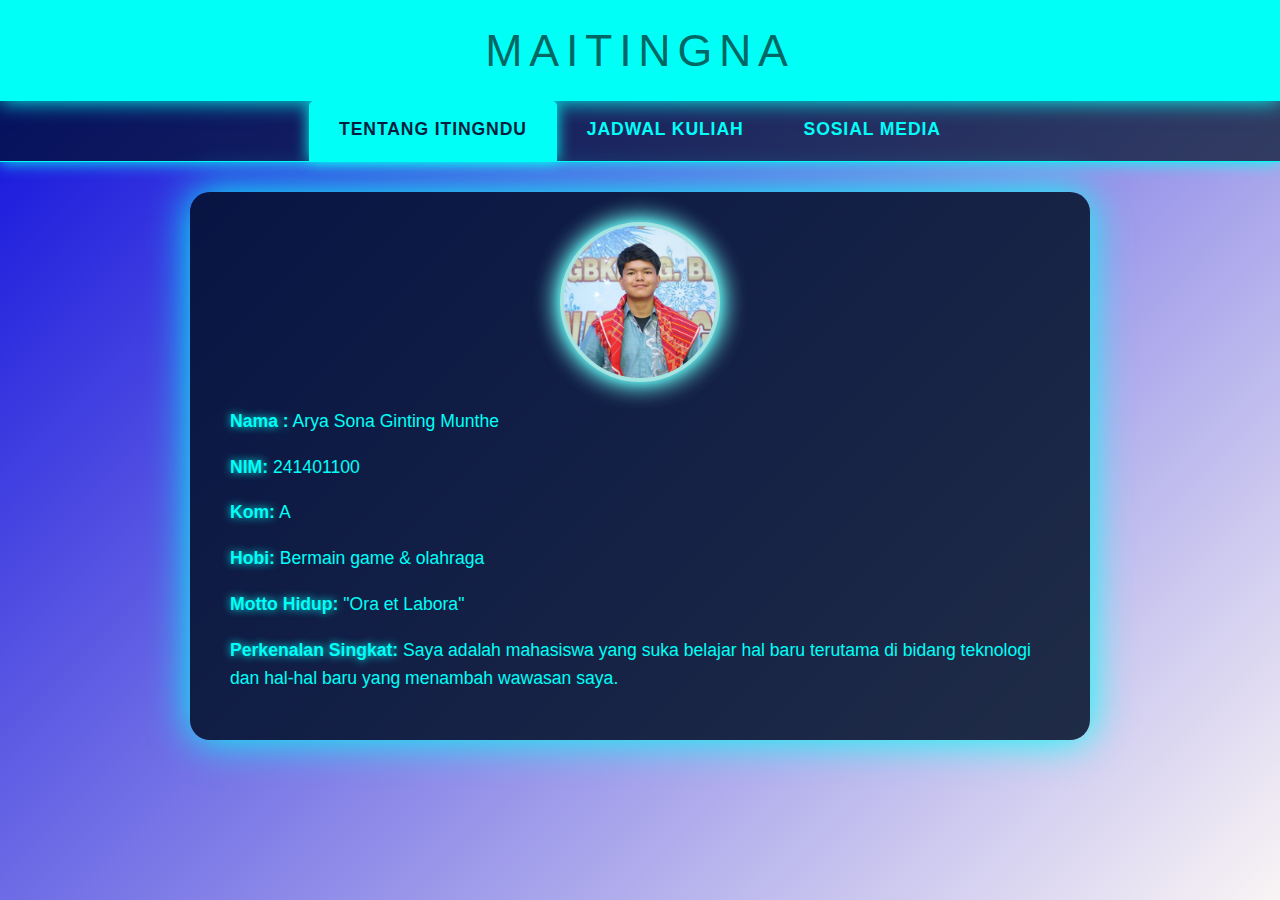
<file: index.html>
<!DOCTYPE html>
<html lang="id">
<head>
  <meta charset="UTF-8" />
  <title>Website gwehhh</title>
  <link href="https://cdnjs.cloudflare.com/ajax/libs/font-awesome/6.4.0/css/all.min.css" rel="stylesheet" />
  <!-- Referensi ke file CSS eksternal -->
  <link rel="stylesheet" href="style.css">
</head>
<body>


  <header>
    MAITINGNA
    <div id="time"></div>
  </header>

  <nav>
    <a href="#" class="active" onclick="showSection(event, 'tentang')">Tentang Itingndu</a>
    <a href="#" onclick="showSection(event, 'jadwal')">Jadwal Kuliah</a>
    <a href="#" onclick="showSection(event, 'sosmed')">Sosial Media</a>
  </nav>

  <div class="container" id="mainContent" style="display:block;">
    <section id="tentang" class="active">
      <img src="kkt.jpg" alt="Foto Mahasiswa" class="profile" />
      <p><strong>Nama :</strong> Arya Sona Ginting Munthe</p>
      <p><strong>NIM:</strong> 241401100</p>
      <p><strong>Kom:</strong> A</p>
      <p><strong>Hobi:</strong> Bermain game & olahraga</p>
      <p><strong>Motto Hidup:</strong> "Ora et Labora"</p>
      <p><strong>Perkenalan Singkat:</strong> Saya adalah mahasiswa yang suka belajar hal baru terutama di bidang teknologi dan hal-hal baru yang menambah wawasan saya.</p>
    </section>

    <section id="jadwal">
      <h2>Jadwal Kuliah</h2>
      <table>
        <tr>
          <th>Hari</th>
          <th>Mata Kuliah</th>
          <th>Waktu</th>
        </tr>
        <tr><td>Senin</td><td>Lab Basis Data</td><td>08.00 - 09.40</td></tr>
        <tr><td></td><td>Lab Pemrograman Web</td><td>10.30 - 12.10</td></tr>
        <tr><td></td><td>Seni dan Kebugaran Masyarakat</td><td>13.00 - 14.40</td></tr>
        <tr><td>Selasa</td><td>IELTS Preparation</td><td>10.30 - 12.10</td></tr>
        <tr><td>Rabu</td><td>Pemrograman Website</td><td>08.00 - 10.30</td></tr>
        <tr><td></td><td>Organisasi Arsitektur Komputer</td><td>10.30 - 13.00</td></tr>
        <tr><td></td><td>Basis Data</td><td>14.40 - 17.10</td></tr>
        <tr><td>Kamis</td><td>Etika Profesi</td><td>08.00 - 09.40</td></tr>
        <tr><td></td><td>Lab Struktur Data</td><td>13.00 - 14.40</td></tr>
        <tr><td>Jumat</td><td>Wira Usaha Digital</td><td>08.00 - 09.40</td></tr>
        <tr><td></td><td>Struktur Data</td><td>13.50 - 16.20</td></tr>
      </table>
    </section>

    <section id="sosmed">
      <h2>Sosial Media</h2>
      <div class="social">
        <p>Instagram</p>
        <a href="https://www.instagram.com/_arya00m/" target="_blank" rel="noopener noreferrer">
          <i class="fab fa-instagram"></i> @_arya00m
        </a>
      </div>
      <div class="social">
        <p>GitHub</p>
        <a href="https://github.com/AryaSonaGinting/" target="_blank" rel="noopener noreferrer">
          <i class="fab fa-github"></i> AryaSonaGinting
        </a>
      </div>
      <div class="social">
        <p>Whatsapp</p>
        <a href="https://wa.me/082374366653" target="_blank" rel="noopener noreferrer">
          <i class="fab fa-whatsapp"></i> Whatsapp Arya G Munthe
        </a>
      </div>
    </section>
  </div>

  <div class="sesuatu"></div>

  <!-- Referensi ke file JS eksternal -->
  <script src="script.js"></script>
</body>
</html>
</file>
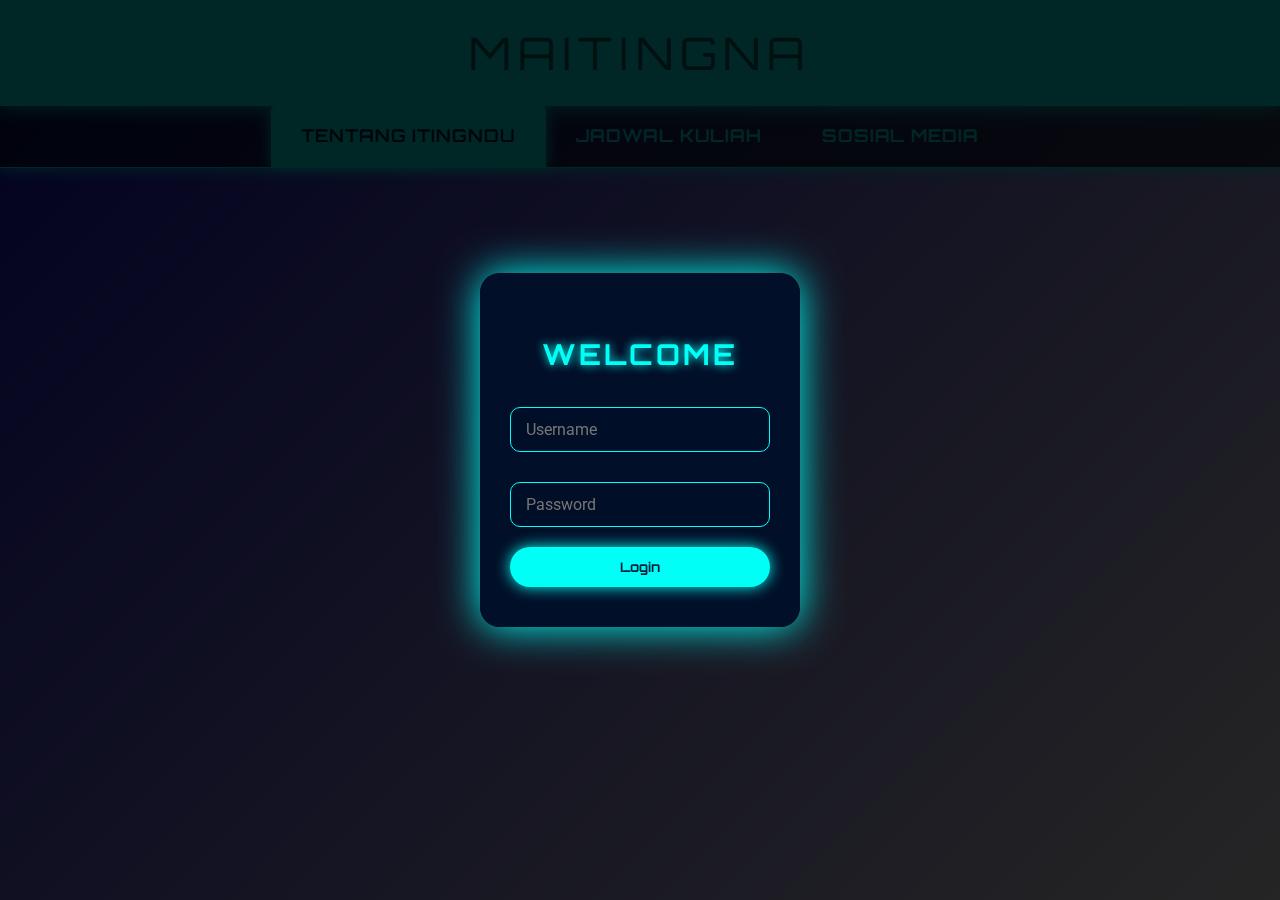
<file: tugas pemweb/index.html>
<!DOCTYPE html>
<html lang="id">
<head>
  <meta charset="UTF-8" />
  <title>Website gwehhh</title>
  <link href="https://cdnjs.cloudflare.com/ajax/libs/font-awesome/6.4.0/css/all.min.css" rel="stylesheet" />
  <style>
    @import url('https://fonts.googleapis.com/css2?family=Orbitron:wght@500&family=Roboto&display=swap');

    * {
      box-sizing: border-box;
      transition: all 0.3s ease;
    }
    body {
      margin: 0;
      padding: 0;
      font-family: 'Roboto', sans-serif;
      background: linear-gradient(135deg, #0b0bdb, #f9f4f4);
      color: #00fff7;
      min-height: 100vh;
      display: flex;
      flex-direction: column;
      align-items: center;
      overflow-x: hidden;
    }
    header {
      width: 100%;
      background: #00fff7;
      box-shadow: 0 0 20px #00fff7;
      padding: 25px 0;
      text-align: center;
      font-family: 'Orbitron', sans-serif;
      font-size: 2.8rem;
      color: rgba(0, 0, 0, 0.616);
      letter-spacing: 0.15em;
      text-transform: uppercase;
      text-shadow: 0 0 10px #00fff7;
      user-select: none;
      position: relative;
    }
    #time {
      position: absolute;
      right: 20px;
      top: 50%;
      transform: translateY(-50%);
      font-family: 'Orbitron', sans-serif;
      font-size: 1.2rem;
      color: #001f3f;
      user-select: none;
    }
    nav {
      width: 100%;
      background: rgba(0, 15, 40, 0.7);
      display: flex;
      justify-content: center;
      box-shadow: 0 0 15px #00fff7;
      border-bottom: 1px solid #00fff7;
      user-select: none;
    }
    nav a {
      color: #00fff7;
      padding: 18px 30px;
      text-decoration: none;
      font-weight: 600;
      font-size: 1.1rem;
      letter-spacing: 0.05em;
      border-bottom: 3px solid transparent;
      text-transform: uppercase;
      font-family: 'Orbitron', sans-serif;
      cursor: pointer;
      position: relative;
      overflow: hidden;
    }
    nav a::before {
      content: '';
      position: absolute;
      bottom: 0;
      left: 50%;
      width: 0;
      height: 3px;
      background: #00fff7;
      transition: 0.3s ease;
      transform: translateX(-50%);
      border-radius: 2px;
    }
    nav a:hover,
    nav a.active {
      color: #001f3f;
      background: #00fff7;
      border-radius: 5px 5px 0 0;
      box-shadow: 0 0 15px #00fff7;
    }
    nav a:hover::before,
    nav a.active::before {
      width: 80%;
    }

    .container {
      max-width: 900px;
      background: rgba(0, 15, 40, 0.85);
      margin: 30px auto 50px;
      padding: 30px 40px;
      border-radius: 20px;
      box-shadow: 0 0 40px #00fff7;
      color: #00fff7;
      font-size: 1.1rem;
      line-height: 1.6;
      user-select: text;
      min-height: 400px;
    }
    section {
      display: none;
      animation: fadeIn 0.8s ease forwards;
    }
    section.active {
      display: block;
    }
    @keyframes fadeIn {
      from {opacity: 0; transform: translateY(15px);}
      to {opacity: 1; transform: translateY(0);}
    }

    img.profile {
      display: block;
      margin: 0 auto 25px;
      border-radius: 50%;
      width: 160px;
      height: 160px;
      object-fit: cover;
      border: 4px solid #a2e5e3;
      box-shadow: 0 0 25px #00fff7;
      filter: drop-shadow(0 0 5px #e1e5e5);
      transition: transform 0.4s ease;
    }
    img.profile:hover {
      transform: scale(1.1) rotate(5deg);
      box-shadow: 0 0 40px #00fff7, 0 0 60px #00fff7;
    }

    p strong {
      color: #00fff7;
      text-shadow: 0 0 8px #00fff7;
    }

    table {
      width: 100%;
      border-collapse: collapse;
      margin-top: 20px;
      color: #00fff7;
      font-family: 'Orbitron', sans-serif;
      font-size: 1rem;
      box-shadow: 0 0 20px #00fff7;
      border-radius: 12px;
      overflow: hidden;
    }
    th, td {
      padding: 12px 15px;
      border: 1px solid #00fff7;
      text-align: center;
      background: rgba(0, 15, 40, 0.7);
      transition: background 0.3s ease;
    }
    th {
      background: #00fff7;
      color: #001f3f;
      text-transform: uppercase;
      letter-spacing: 0.1em;
      box-shadow: inset 0 0 10px #00fff7;
    }
    tr:hover td {
      background: #001f3f;
      color: #00fff7;
      box-shadow: inset 0 0 15px #00fff7;
    }

    .social {
      text-align: center;
      margin-top: 25px;
      font-size: 1.2rem;
      font-weight: 600;
      letter-spacing: 0.05em;
      font-family: 'Orbitron', sans-serif;
      color: #00fff7;
      user-select: none;
    }
    .social p {
      margin: 0 0 8px;
      text-transform: uppercase;
      text-shadow: 0 0 10px #00fff7;
    }
    .social a {
      color: #00fff7;
      font-weight: 700;
      text-decoration: none;
      display: inline-flex;
      align-items: center;
      gap: 8px;
      padding: 8px 15px;
      border: 2px solid #00fff7;
      border-radius: 30px;
      box-shadow: 0 0 15px #00fff7;
      transition: background 0.3s ease, color 0.3s ease;
      user-select: text;
    }
    .social a:hover {
      background: #00fff7;
      color: #001f3f;
      box-shadow: 0 0 30px #00fff7;
    }
    .social a i {
      font-size: 1.3rem;
    }
    #loginModal {
      position: fixed;
      top: 0; left: 0; right: 0; bottom: 0;
      background: rgba(0,0,0,0.85);
      display: flex;
      justify-content: center;
      align-items: center;
      z-index: 9999;
      user-select: none;
    }
    #loginBox {
      background: rgba(0, 15, 40, 0.95);
      padding: 40px 30px;
      border-radius: 20px;
      box-shadow: 0 0 40px #00fff7;
      width: 320px;
      text-align: center;
      color: #00fff7;
      font-family: 'Orbitron', sans-serif;
    }
    #loginBox h2 {
      margin-bottom: 25px;
      text-transform: uppercase;
      letter-spacing: 0.1em;
      font-weight: 700;
      font-size: 1.8rem;
      text-shadow: 0 0 10px #00fff7;
    }
    #loginBox input[type="text"],
    #loginBox input[type="password"] {
      width: 100%;
      padding: 12px 15px;
      margin: 10px 0 20px;
      border-radius: 10px;
      border: 1px solid #00fff7;
      background: rgba(0, 15, 40, 0.7);
      color: #00fff7;
      font-size: 1rem;
      font-family: 'Roboto', sans-serif;
      outline: none;
      transition: border-color 0.3s ease;
    }
    #loginBox input[type="text"]:focus,
    #loginBox input[type="password"]:focus {
      border-color: #00fff7;
      box-shadow: 0 0 10px #00fff7;
    }
    #loginBox button {
      background: #00fff7;
      color: #001f3f;
      border: none;
      padding: 12px 25px;
      border-radius: 30px;
      font-weight: 700;
      font-family: 'Orbitron', sans-serif;
      cursor: pointer;
      box-shadow: 0 0 15px #00fff7;
      transition: background 0.3s ease, color 0.3s ease;
      user-select: none;
      width: 100%;
    }
    #loginBox button:hover {
      background: #001f3f;
      color: #00fff7;
      box-shadow: 0 0 30px #00fff7;
    }
    #loginError {
      color: #ff4c4c;
      font-weight: 700;
      margin-top: -15px;
      margin-bottom: 15px;
      display: none;
      font-family: 'Orbitron', sans-serif;
    }

    @media (max-width: 600px) {
      nav {
        flex-direction: column;
      }
      nav a {
        padding: 12px 0;
        border-radius: 0;
        border-bottom: 1px solid #00fff7;
      }
      nav a:last-child {
        border-bottom: none;
      }
      .container {
        margin: 20px 15px 40px;
        padding: 25px 20px;
      }
      img.profile {
        width: 130px;
        height: 130px;
      }
      table {
        font-size: 0.9rem;
      }
    }
  </style>
</head>
<body>
  <div id="loginModal">
    <div id="loginBox">
      <h2>Welcome</h2>
      <input type="text" id="username" placeholder="Username" autocomplete="off" />
      <input type="password" id="password" placeholder="Password" autocomplete="off" />
      <div id="loginError">Username atau password salah!</div>
      <button onclick="login()">Login</button>
    </div>
  </div>

  <header>
    MAITINGNA
    <div id="time"></div>
  </header>

  <nav>
    <a href="#" class="active" onclick="showSection(event, 'tentang')">Tentang Itingndu</a>
    <a href="#" onclick="showSection(event, 'jadwal')">Jadwal Kuliah</a>
    <a href="#" onclick="showSection(event, 'sosmed')">Sosial Media</a>
  </nav>

  <div class="container" id="mainContent" style="display:none;">
    <section id="tentang" class="active">
      <img src="kkt.jpg" alt="Foto Mahasiswa" class="profile" />
      <p><strong>Nama :</strong> Arya Sona Ginting Munthe</p>
      <p><strong>NIM:</strong> 241401100</p>
      <p><strong>Kom:</strong> A</p>
      <p><strong>Hobi:</strong> Bermain game & olahraga</p>
      <p><strong>Motto Hidup:</strong> "Ora et Labora"</p>
      <p><strong>Perkenalan Singkat:</strong> Saya adalah mahasiswa yang suka belajar hal baru terutama di bidang teknologi dan hal-hal baru yang menambah wawasan saya.</p>
    </section>

    <section id="jadwal">
      <h2 style="font-family: 'Orbitron', sans-serif; text-align:center; margin-bottom: 20px; text-transform: uppercase; letter-spacing: 0.1em; color: #00fff7; text-shadow: 0 0 10px #00fff7;">Jadwal Kuliah</h2>
      <table>
        <tr>
          <th>Hari</th>
          <th>Mata Kuliah</th>
          <th>Waktu</th>
        </tr>
        <tr><td>Senin</td><td>Lab Basis Data</td><td>08.00 - 09.40</td></tr>
        <tr><td></td><td>Lab Pemrograman Web</td><td>10.30 - 12.10</td></tr>
        <tr><td></td><td>Seni dan Kebugaran Masyarakat</td><td>13.00 - 14.40</td></tr>
        <tr><td>Selasa</td><td>IELTS Preparation</td><td>10.30 - 12.10</td></tr>
        <tr><td>Rabu</td><td>Pemrograman Website</td><td>08.00 - 10.30</td></tr>
        <tr><td></td><td>Organisasi Arsitektur Komputer</td><td>10.30 - 13.00</td></tr>
        <tr><td></td><td>Basis Data</td><td>14.40 - 17.10</td></tr>
        <tr><td>Kamis</td><td>Etika Profesi</td><td>08.00 - 09.40</td></tr>
        <tr><td></td><td>Lab Struktur Data</td><td>13.00 - 14.40</td></tr>
        <tr><td>Jumat</td><td>Wira Usaha Digital</td><td>08.00 - 09.40</td></tr>
        <tr><td></td><td>Struktur Data</td><td>13.50 - 16.20</td></tr>
      </table>
    </section>

    <section id="sosmed">
      <h2 style="font-family: 'Orbitron', sans-serif; text-align:center; margin-bottom: 25px; text-transform: uppercase; letter-spacing: 0.1em; color: #00fff7; text-shadow: 0 0 10px #00fff7;">Sosial Media</h2>
      <div class="social">
        <p>Instagram</p>
        <a href="https://www.instagram.com/_arya00m/" target="_blank" rel="noopener noreferrer">
          <i class="fab fa-instagram"></i> @_arya00m
        </a>
      </div>
      <div class="social">
        <p>GitHub</p>
        <a href="https://github.com/AryaSonaGinting/" target="_blank" rel="noopener noreferrer">
          <i class="fab fa-github"></i> AryaSonaGinting
        </a>
      </div>
      <div class="social">
        <p>Whatsapp</p>
        <a href="https://wa.me/082374366653" target="_blank" rel="noopener noreferrer">
          <i class="fab fa-whatsapp"></i> Whatsapp Arya G Munthe
        </a>
      </div>
    </section>
  </div>

  <!-- Referensi ke file JS eksternal -->
  <script src="script.js"></script>
</body>
</html>
</file>
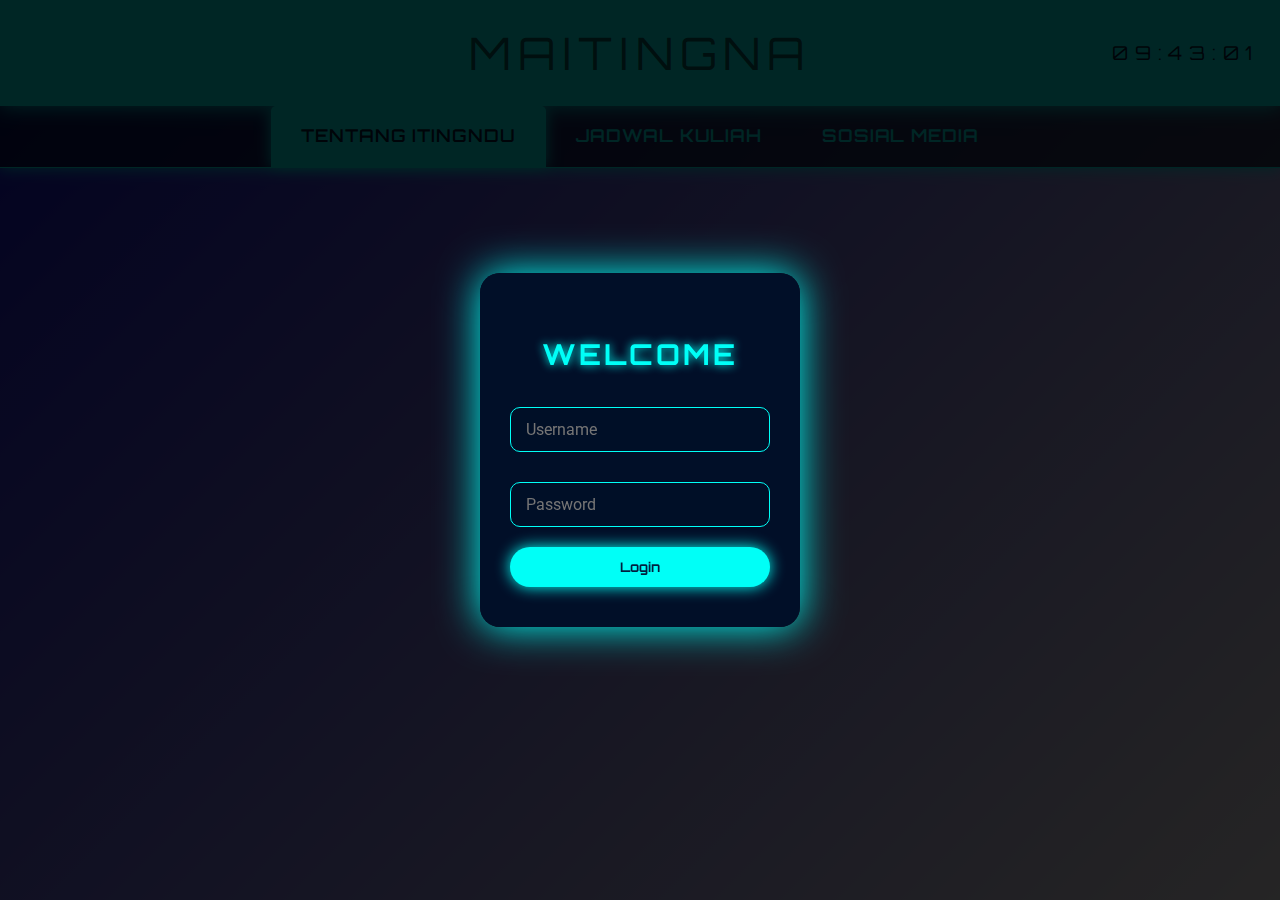
<file: tugas pemweb/indextt.html>
<!DOCTYPE html>
<html lang="id">
<head>
  <meta charset="UTF-8" />
  <title>Website gwehhh</title>
  <link href="https://cdnjs.cloudflare.com/ajax/libs/font-awesome/6.4.0/css/all.min.css" rel="stylesheet" />
  <style>
    @import url('https://fonts.googleapis.com/css2?family=Orbitron:wght@500&family=Roboto&display=swap');

    * {
      box-sizing: border-box;
      transition: all 0.3s ease;
    }
    body {
      margin: 0;
      padding: 0;
      font-family: 'Roboto', sans-serif;
      background: linear-gradient(135deg, #0b0bdb, #f9f4f4);
      color: #00fff7;
      min-height: 100vh;
      display: flex;
      flex-direction: column;
      align-items: center;
      overflow-x: hidden;
    }
    header {
      width: 100%;
      background: #00fff7;
      box-shadow: 0 0 20px #00fff7;
      padding: 25px 0;
      text-align: center;
      font-family: 'Orbitron', sans-serif;
      font-size: 2.8rem;
      color: rgba(0, 0, 0, 0.616);
      letter-spacing: 0.15em;
      text-transform: uppercase;
      text-shadow: 0 0 10px #00fff7;
      user-select: none;
      position: relative;
    }
    #time {
      position: absolute;
      right: 20px;
      top: 50%;
      transform: translateY(-50%);
      font-family: 'Orbitron', sans-serif;
      font-size: 1.2rem;
      color: #001f3f;
      user-select: none;
    }
    nav {
      width: 100%;
      background: rgba(0, 15, 40, 0.7);
      display: flex;
      justify-content: center;
      box-shadow: 0 0 15px #00fff7;
      border-bottom: 1px solid #00fff7;
      user-select: none;
    }
    nav a {
      color: #00fff7;
      padding: 18px 30px;
      text-decoration: none;
      font-weight: 600;
      font-size: 1.1rem;
      letter-spacing: 0.05em;
      border-bottom: 3px solid transparent;
      text-transform: uppercase;
      font-family: 'Orbitron', sans-serif;
      cursor: pointer;
      position: relative;
      overflow: hidden;
    }
    nav a::before {
      content: '';
      position: absolute;
      bottom: 0;
      left: 50%;
      width: 0;
      height: 3px;
      background: #00fff7;
      transition: 0.3s ease;
      transform: translateX(-50%);
      border-radius: 2px;
    }
    nav a:hover,
    nav a.active {
      color: #001f3f;
      background: #00fff7;
      border-radius: 5px 5px 0 0;
      box-shadow: 0 0 15px #00fff7;
    }
    nav a:hover::before,
    nav a.active::before {
      width: 80%;
    }

    .container {
      max-width: 900px;
      background: rgba(0, 15, 40, 0.85);
      margin: 30px auto 50px;
      padding: 30px 40px;
      border-radius: 20px;
      box-shadow: 0 0 40px #00fff7;
      color: #00fff7;
      font-size: 1.1rem;
      line-height: 1.6;
      user-select: text;
      min-height: 400px;
    }
    section {
      display: none;
      animation: fadeIn 0.8s ease forwards;
    }
    section.active {
      display: block;
    }
    @keyframes fadeIn {
      from {opacity: 0; transform: translateY(15px);}
      to {opacity: 1; transform: translateY(0);}
    }

    img.profile {
      display: block;
      margin: 0 auto 25px;
      border-radius: 50%;
      width: 160px;
      height: 160px;
      object-fit: cover;
      border: 4px solid #a2e5e3;
      box-shadow: 0 0 25px #00fff7;
      filter: drop-shadow(0 0 5px #e1e5e5);
      transition: transform 0.4s ease;
    }
    img.profile:hover {
      transform: scale(1.1) rotate(5deg);
      box-shadow: 0 0 40px #00fff7, 0 0 60px #00fff7;
    }

    p strong {
      color: #00fff7;
      text-shadow: 0 0 8px #00fff7;
    }

    table {
      width: 100%;
      border-collapse: collapse;
      margin-top: 20px;
      color: #00fff7;
      font-family: 'Orbitron', sans-serif;
      font-size: 1rem;
      box-shadow: 0 0 20px #00fff7;
      border-radius: 12px;
      overflow: hidden;
    }
    th, td {
      padding: 12px 15px;
      border: 1px solid #00fff7;
      text-align: center;
      background: rgba(0, 15, 40, 0.7);
      transition: background 0.3s ease;
    }
    th {
      background: #00fff7;
      color: #001f3f;
      text-transform: uppercase;
      letter-spacing: 0.1em;
      box-shadow: inset 0 0 10px #00fff7;
    }
    tr:hover td {
      background: #001f3f;
      color: #00fff7;
      box-shadow: inset 0 0 15px #00fff7;
    }

    .social {
      text-align: center;
      margin-top: 25px;
      font-size: 1.2rem;
      font-weight: 600;
      letter-spacing: 0.05em;
      font-family: 'Orbitron', sans-serif;
      color: #00fff7;
      user-select: none;
    }
    .social p {
      margin: 0 0 8px;
      text-transform: uppercase;
      text-shadow: 0 0 10px #00fff7;
    }
    .social a {
      color: #00fff7;
      font-weight: 700;
      text-decoration: none;
      display: inline-flex;
      align-items: center;
      gap: 8px;
      padding: 8px 15px;
      border: 2px solid #00fff7;
      border-radius: 30px;
      box-shadow: 0 0 15px #00fff7;
      transition: background 0.3s ease, color 0.3s ease;
      user-select: text;
    }
    .social a:hover {
      background: #00fff7;
      color: #001f3f;
      box-shadow: 0 0 30px #00fff7;
    }
    .social a i {
      font-size: 1.3rem;
    }
    #loginModal {
      position: fixed;
      top: 0; left: 0; right: 0; bottom: 0;
      background: rgba(0,0,0,0.85);
      display: flex;
      justify-content: center;
      align-items: center;
      z-index: 9999;
      user-select: none;
    }
    #loginBox {
      background: rgba(0, 15, 40, 0.95);
      padding: 40px 30px;
      border-radius: 20px;
      box-shadow: 0 0 40px #00fff7;
      width: 320px;
      text-align: center;
      color: #00fff7;
      font-family: 'Orbitron', sans-serif;
    }
    #loginBox h2 {
      margin-bottom: 25px;
      text-transform: uppercase;
      letter-spacing: 0.1em;
      font-weight: 700;
      font-size: 1.8rem;
      text-shadow: 0 0 10px #00fff7;
    }
    #loginBox input[type="text"],
    #loginBox input[type="password"] {
      width: 100%;
      padding: 12px 15px;
      margin: 10px 0 20px;
      border-radius: 10px;
      border: 1px solid #00fff7;
      background: rgba(0, 15, 40, 0.7);
      color: #00fff7;
      font-size: 1rem;
      font-family: 'Roboto', sans-serif;
      outline: none;
      transition: border-color 0.3s ease;
    }
    #loginBox input[type="text"]:focus,
    #loginBox input[type="password"]:focus {
      border-color: #00fff7;
      box-shadow: 0 0 10px #00fff7;
    }
    #loginBox button {
      background: #00fff7;
      color: #001f3f;
      border: none;
      padding: 12px 25px;
      border-radius: 30px;
      font-weight: 700;
      font-family: 'Orbitron', sans-serif;
      cursor: pointer;
      box-shadow: 0 0 15px #00fff7;
      transition: background 0.3s ease, color 0.3s ease;
      user-select: none;
      width: 100%;
    }
    #loginBox button:hover {
      background: #001f3f;
      color: #00fff7;
      box-shadow: 0 0 30px #00fff7;
    }
    #loginError {
      color: #ff4c4c;
      font-weight: 700;
      margin-top: -15px;
      margin-bottom: 15px;
      display: none;
      font-family: 'Orbitron', sans-serif;
    }

    @media (max-width: 600px) {
      nav {
        flex-direction: column;
      }
      nav a {
        padding: 12px 0;
        border-radius: 0;
        border-bottom: 1px solid #00fff7;
      }
      nav a:last-child {
        border-bottom: none;
      }
      .container {
        margin: 20px 15px 40px;
        padding: 25px 20px;
      }
      img.profile {
        width: 130px;
        height: 130px;
      }
      table {
        font-size: 0.9rem;
      }
    }
  </style>
</head>
<body>
  <div id="loginModal">
    <div id="loginBox">
      <h2>Welcome</h2>
      <input type="text" id="username" placeholder="Username" autocomplete="off" />
      <input type="password" id="password" placeholder="Password" autocomplete="off" />
      <div id="loginError">Username atau password salah!</div>
      <button onclick="login()">Login</button>
    </div>
  </div>

  <header>
    MAITINGNA
    <div id="time"></div>
  </header>

  <nav>
    <a href="#" class="active" onclick="showSection(event, 'tentang')">Tentang Itingndu</a>
    <a href="#" onclick="showSection(event, 'jadwal')">Jadwal Kuliah</a>
    <a href="#" onclick="showSection(event, 'sosmed')">Sosial Media</a>
  </nav>

  <div class="container" id="mainContent" style="display:none;">
    <section id="tentang" class="active">
      <img src="kkt.jpg" alt="Foto Mahasiswa" class="profile" />
      <p><strong>Nama :</strong> Arya Sona Ginting Munthe</p>
      <p><strong>NIM:</strong> 241401100</p>
      <p><strong>Kom:</strong> A</p>
      <p><strong>Hobi:</strong> Bermain game & olahraga</p>
      <p><strong>Motto Hidup:</strong> "Ora et Labora"</p>
      <p><strong>Perkenalan Singkat:</strong> Saya adalah mahasiswa yang suka belajar hal baru terutama di bidang teknologi dan hal-hal baru yang menambah wawasan saya.</p>
    </section>

    <section id="jadwal">
      <h2 style="font-family: 'Orbitron', sans-serif; text-align:center; margin-bottom: 20px; text-transform: uppercase; letter-spacing: 0.1em; color: #00fff7; text-shadow: 0 0 10px #00fff7;">Jadwal Kuliah</h2>
      <table>
        <tr>
          <th>Hari</th>
          <th>Mata Kuliah</th>
          <th>Waktu</th>
        </tr>
        <tr><td>Senin</td><td>Lab Basis Data</td><td>08.00 - 09.40</td></tr>
        <tr><td></td><td>Lab Pemrograman Web</td><td>10.30 - 12.10</td></tr>
        <tr><td></td><td>Seni dan Kebugaran Masyarakat</td><td>13.00 - 14.40</td></tr>
        <tr><td>Selasa</td><td>IELTS Preparation</td><td>10.30 - 12.10</td></tr>
        <tr><td>Rabu</td><td>Pemrograman Website</td><td>08.00 - 10.30</td></tr>
        <tr><td></td><td>Organisasi Arsitektur Komputer</td><td>10.30 - 13.00</td></tr>
        <tr><td></td><td>Basis Data</td><td>14.40 - 17.10</td></tr>
        <tr><td>Kamis</td><td>Etika Profesi</td><td>08.00 - 09.40</td></tr>
        <tr><td></td><td>Lab Struktur Data</td><td>13.00 - 14.40</td></tr>
        <tr><td>Jumat</td><td>Wira Usaha Digital</td><td>08.00 - 09.40</td></tr>
        <tr><td></td><td>Struktur Data</td><td>13.50 - 16.20</td></tr>
      </table>
    </section>

    <section id="sosmed">
      <h2 style="font-family: 'Orbitron', sans-serif; text-align:center; margin-bottom: 25px; text-transform: uppercase; letter-spacing: 0.1em; color: #00fff7; text-shadow: 0 0 10px #00fff7;">Sosial Media</h2>
      <div class="social">
        <p>Instagram</p>
        <a href="https://www.instagram.com/_arya00m/" target="_blank" rel="noopener noreferrer">
          <i class="fab fa-instagram"></i> @_arya00m
        </a>
      </div>
      <div class="social">
        <p>GitHub</p>
        <a href="https://github.com/AryaSonaGinting/" target="_blank" rel="noopener noreferrer">
          <i class="fab fa-github"></i> AryaSonaGinting
        </a>
      </div>
      <div class="social">
        <p>Whatsapp</p>
        <a href="https://wa.me/082374366653" target="_blank" rel="noopener noreferrer">
          <i class="fab fa-whatsapp"></i> Whatsapp Arya G Munthe
        </a>
      </div>
    </section>
  </div>

  <script>
    function login() {
      const username = document.getElementById('username').value.trim();
      const password = document.getElementById('password').value.trim();
      const error = document.getElementById('loginError');

      if(username === 'monthe27' && password === 'arya27') {
        document.getElementById('loginModal').style.display = 'none';
        document.getElementById('mainContent').style.display = 'block';
        error.style.display = 'none';
      } else {
        error.style.display = 'block';
      }
    }

    function showSection(event, id) {
      event.preventDefault();
      document.querySelectorAll('section').forEach(s => s.classList.remove('active'));
      document.getElementById(id).classList.add('active');
      document.querySelectorAll('nav a').forEach(a => a.classList.remove('active'));
      event.currentTarget.classList.add('active');
    }

    function updateTime() {
      const timeElem = document.getElementById('time');
      const now = new Date();
      const hours = now.getHours().toString().padStart(2, '0');
      const minutes = now.getMinutes().toString().padStart(2, '0');
      const seconds = now.getSeconds().toString().padStart(2, '0');
      timeElem.textContent = `${hours}:${minutes}:${seconds}`;
    }
    setInterval(updateTime, 1000);
    updateTime();
  </script>

</body>
</html>
</file>
<file: style.css>
* {
  box-sizing: border-box;
  transition: all 0.3s ease;
}
body {
  margin: 0;
  padding: 0;
  font-family: 'Roboto', sans-serif;
  background: linear-gradient(135deg, #0b0bdb, #f9f4f4);
  color: #00fff7;
  min-height: 100vh;
  display: flex;
  flex-direction: column;
  align-items: center;
  overflow-x: hidden;
}
header {
  width: 100%;
  background: #00fff7;
  box-shadow: 0 0 20px #00fff7;
  padding: 25px 0;
  text-align: center;
  font-family: 'Orbitron', sans-serif;
  font-size: 2.8rem;
  color: rgba(0, 0, 0, 0.616);
  letter-spacing: 0.15em;
  text-transform: uppercase;
  text-shadow: 0 0 10px #00fff7;
  user-select: none;
  position: relative;
}
#time {
  position: absolute;
  right: 20px;
  top: 50%;
  transform: translateY(-50%);
  font-family: 'Orbitron', sans-serif;
  font-size: 1.2rem;
  color: #001f3f;
  user-select: none;
}
nav {
  width: 100%;
  background: rgba(0, 15, 40, 0.7);
  display: flex;
  justify-content: center;
  box-shadow: 0 0 15px #00fff7;
  border-bottom: 1px solid #00fff7;
  user-select: none;
}
nav a {
  color: #00fff7;
  padding: 18px 30px;
  text-decoration: none;
  font-weight: 600;
  font-size: 1.1rem;
  letter-spacing: 0.05em;
  border-bottom: 3px solid transparent;
  text-transform: uppercase;
  font-family: 'Orbitron', sans-serif;
  cursor: pointer;
  position: relative;
  overflow: hidden;
}
nav a::before {
  content: '';
  position: absolute;
  bottom: 0;
  left: 50%;
  width: 0;
  height: 3px;
  background: #00fff7;
  transition: 0.3s ease;
  transform: translateX(-50%);
  border-radius: 2px;
}
nav a:hover,
nav a.active {
  color: #001f3f;
  background: #00fff7;
  border-radius: 5px 5px 0 0;
  box-shadow: 0 0 15px #00fff7;
}
nav a:hover::before,
nav a.active::before {
  width: 80%;
}

.container {
  max-width: 900px;
  background: rgba(0, 15, 40, 0.85);
  margin: 30px auto 50px;
  padding: 30px 40px;
  border-radius: 20px;
  box-shadow: 0 0 40px #00fff7;
  color: #00fff7;
  font-size: 1.1rem;
  line-height: 1.6;
  user-select: text;
  min-height: 400px;
}
section {
  display: none;
  animation: fadeIn 0.8s ease forwards;
}
section.active {
  display: block;
}
@keyframes fadeIn {
  from {opacity: 0; transform: translateY(15px);}
  to {opacity: 1; transform: translateY(0);}
}

img.profile {
  display: block;
  margin: 0 auto 25px;
  border-radius: 50%;
  width: 160px;
  height: 160px;
  object-fit: cover;
  border: 4px solid #a2e5e3;
  box-shadow: 0 0 25px #00fff7;
  filter: drop-shadow(0 0 5px #e1e5e5);
  transition: transform 0.4s ease;
}
img.profile:hover {
  transform: scale(1.1) rotate(5deg);
  box-shadow: 0 0 40px #00fff7, 0 0 60px #00fff7;
}

p strong {
  color: #00fff7;
  text-shadow: 0 0 8px #00fff7;
}

table {
  width: 100%;
  border-collapse: collapse;
  margin-top: 20px;
  color: #00fff7;
  font-family: 'Orbitron', sans-serif;
  font-size: 1rem;
  box-shadow: 0 0 20px #00fff7;
  border-radius: 12px;
  overflow: hidden;
}
th, td {
  padding: 12px 15px;
  border: 1px solid #00fff7;
  text-align: center;
  background: rgba(0, 15, 40, 0.7);
  transition: background 0.3s ease;
}
th {
  background: #00fff7;
  color: #001f3f;
  text-transform: uppercase;
  letter-spacing: 0.1em;
  box-shadow: inset 0 0 10px #00fff7;
}
tr:hover td {
  background: #001f3f;
  color: #00fff7;
  box-shadow: inset 0 0 15px #00fff7;
}

.social {
  text-align: center;
  margin-top: 25px;
  font-size: 1.2rem;
  font-weight: 600;
  letter-spacing: 0.05em;
  font-family: 'Orbitron', sans-serif;
  color: #00fff7;
  user-select: none;
}
.social p {
  margin: 0 0 8px;
  text-transform: uppercase;
  text-shadow: 0 0 10px #00fff7;
}
.social a {
  color: #00fff7;
  font-weight: 700;
  text-decoration: none;
  display: inline-flex;
  align-items: center;
  gap: 8px;
  padding: 8px 15px;
  border: 2px solid #00fff7;
  border-radius: 30px;
  box-shadow: 0 0 15px #00fff7;
  transition: background 0.3s ease, color 0.3s ease;
  user-select: text;
}
.social a:hover {
  background: #00fff7;
  color: #001f3f;
  box-shadow: 0 0 30px #00fff7;
}
.social a i {
  font-size: 1.3rem;
}
#loginModal {
  position: fixed;
  top: 0; left: 0; right: 0; bottom: 0;
  background: rgba(0,0,0,0.85);
  display: flex;
  justify-content: center;
  align-items: center;
  z-index: 9999;
  user-select: none;
}
#loginBox {
  background: rgba(0, 15, 40, 0.95);
  padding: 40px 30px;
  border-radius: 20px;
  box-shadow: 0 0 40px #00fff7;
  width: 320px;
  text-align: center;
  color: #00fff7;
  font-family: 'Orbitron', sans-serif;
}
#loginBox h2 {
  margin-bottom: 25px;
  text-transform: uppercase;
  letter-spacing: 0.1em;
  font-weight: 700;
  font-size: 1.8rem;
  text-shadow: 0 0 10px #00fff7;
}
#loginBox input[type="text"],
#loginBox input[type="password"] {
  width: 100%;
  padding: 12px 15px;
  margin: 10px 0 20px;
  border-radius: 10px;
  border: 1px solid #00fff7;
  background: rgba(0, 15, 40, 0.7);
  color: #00fff7;
  font-size: 1rem;
  font-family: 'Roboto', sans-serif;
  outline: none;
  transition: border-color 0.3s ease;
}
#loginBox input[type="text"]:focus,
#loginBox input[type="password"]:focus {
  border-color: #00fff7;
  box-shadow: 0 0 10px #00fff7;
}
#loginBox button {
  background: #00fff7;
  color: #001f3f;
  border: none;
  padding: 12px 25px;
  border-radius: 30px;
  font-weight: 700;
  font-family: 'Orbitron', sans-serif;
  cursor: pointer;
  box-shadow: 0 0 15px #00fff7;
  transition: background 0.3s ease, color 0.3s ease;
  user-select: none;
  width: 100%;
}
#loginBox button:hover {
  background: #001f3f;
  color: #00fff7;
  box-shadow: 0 0 30px #00fff7;
}
#loginError {
  color: #ff4c4c;
  font-weight: 700;
  margin-top: -15px;
  margin-bottom: 15px;
  display: none;
  font-family: 'Orbitron', sans-serif;
}

@media (max-width: 600px) {
  nav {
    flex-direction: column;
  }
  nav a {
    padding: 12px 0;
    border-radius: 0;
    border-bottom: 1px solid #00fff7;
  }
  nav a:last-child {
    border-bottom: none;
  }
  .container {
    margin: 20px 15px 40px;
    padding: 25px 20px;
  }
  img.profile {
    width: 130px;
    height: 130px;
  }
  table {
    font-size: 0.9rem;
  }
}
</file>
